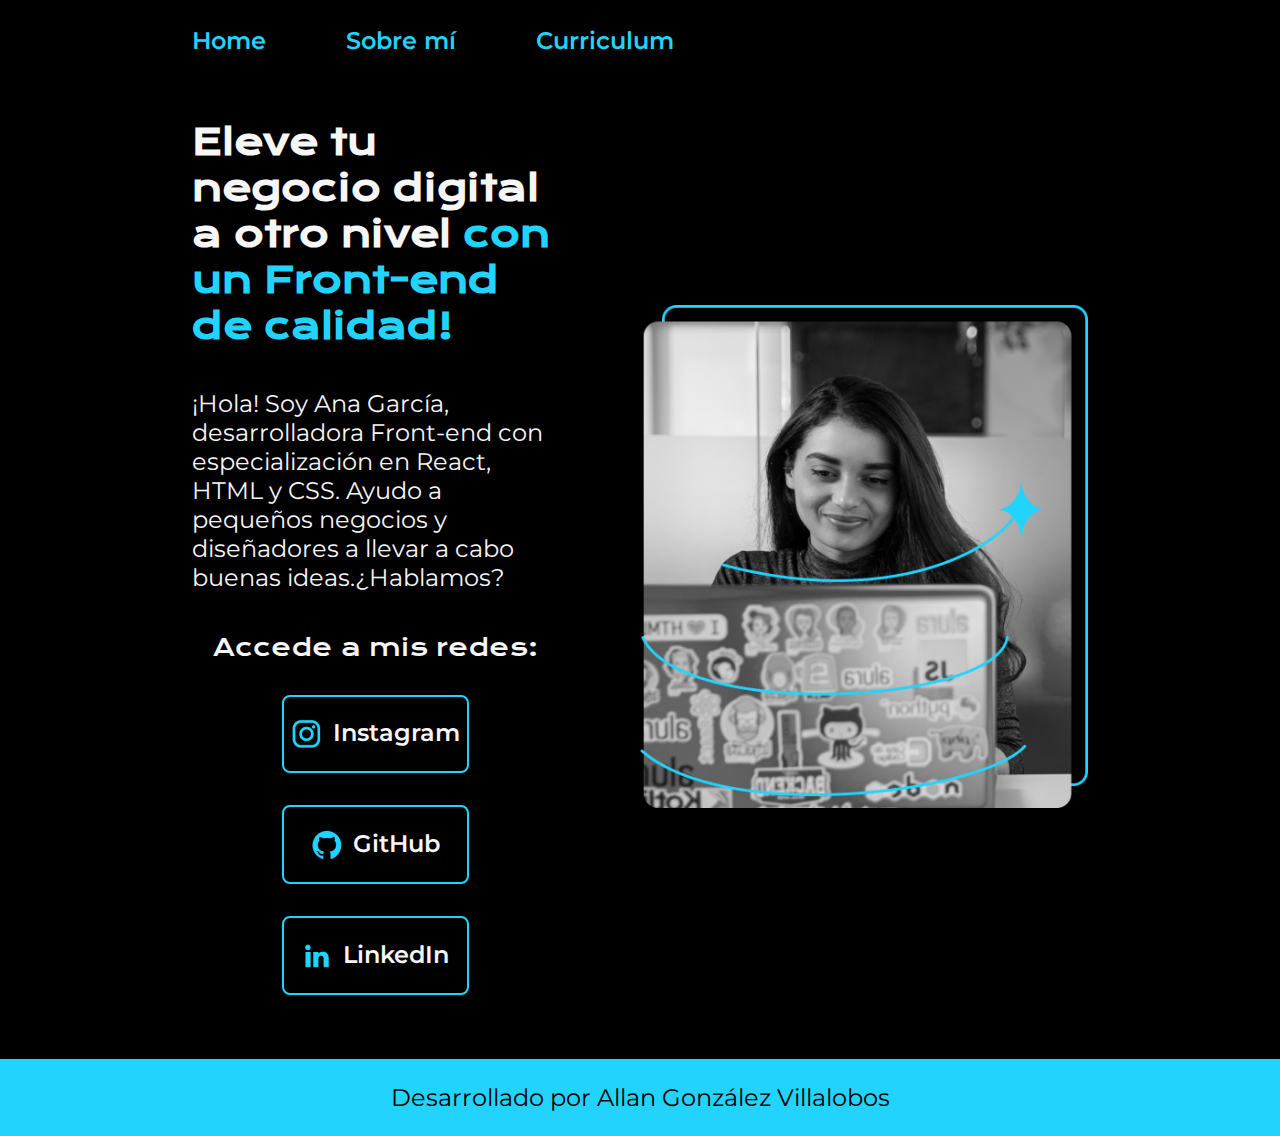
<file: index.html>
<!DOCTYPE html>
<html lang="es-mx">
<head>
    <meta charset="UTF-8"> 
    <!-- <meta http-equiv="X-UA-Compatible" content="IE=edge"> -->
    <meta name="viewport" content="width=device-width, initial-scale=1.0">
    <title>Portafolio</title>
    <link rel="stylesheet" href="styles/style.css">
</head>
<body>
    <header class="header">
        <nav class="header__menu">
            <a class="header__menu__link" href="index.html">Home</a>
            <a class="header__menu__link" href="about.html">Sobre mí</a>
            <a class="header__menu__link" href="curriculum.html">Curriculum</a>
        </nav>
    </header>
    <main class="presentacion">
        <section class="presentacion__contenido">
            <h1 class="presentacion__contenido__titulo">Eleve tu negocio digital a otro nivel <strong class="titulo-destaque">con un Front-end de calidad!</strong></h1>
            <p class="presentacion__contenido__texto">¡Hola! Soy Ana García, desarrolladora Front-end con especialización en React, HTML y CSS. Ayudo a pequeños negocios y diseñadores a llevar a cabo buenas ideas.¿Hablamos?</p>
            <div class="presentacion__enlaces">
                <h2 class="presentacion__enlaces__subtitulo">Accede a mis redes:</h2>
                <a class="presentacion__enlaces__link" href="https://instagram.com/"><img src="assets/instagram.png" alt="instagram-logo">Instagram</a>
                <a class="presentacion__enlaces__link" href="https://github.com/"><img src="assets/github.png" alt="github-logo">GitHub</a>
                <a class="presentacion__enlaces__link" href="https://LinkedIn.com/"><img src="assets/linkedin.png" alt="linkedin-logo">LinkedIn</a>
            </div> 
        </section>
        <img class="presentacion__imagen" src="assets/imagen.png" alt="Foto de Ana García desarrolando un proyecto">
    </main>
    <footer class="footer">
        <p>Desarrollado por Allan González Villalobos</p>
    </footer>
</body>
</html>
</file>
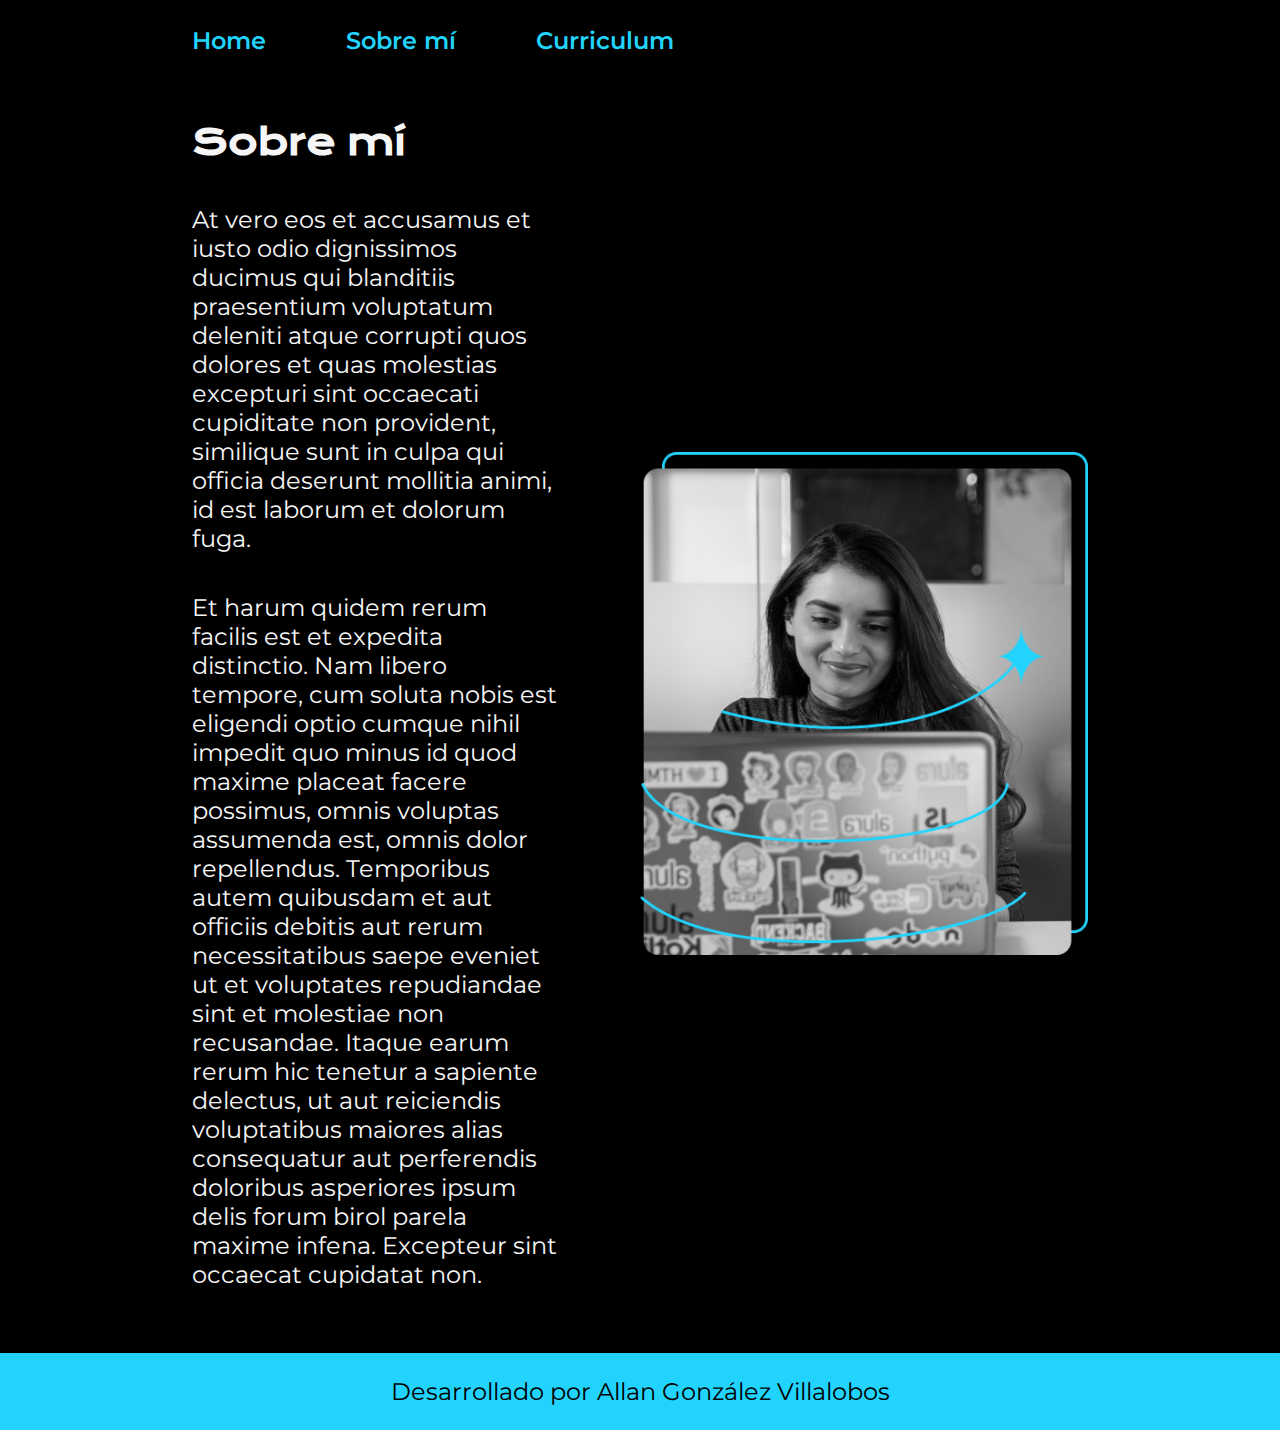
<file: about.html>
<!DOCTYPE html>
<html lang="es-mx">
<head>
    <meta charset="UTF-8">
    <meta name="viewport" content="width=device-width, initial-scale=1.0">
    <title>Portafolio</title>
    <link rel="stylesheet" href="styles/style.css">
</head>
<body>
    <header class="header">
        <nav class="header__menu">
            <a class="header__menu__link" href="index.html">Home</a>
            <a class="header__menu__link" href="about.html">Sobre mí</a>
            <a class="header__menu__link" href="curriculum.html">Curriculum</a>
        </nav>
    </header>
    <main class="presentacion">
        <section class="presentacion__contenido">
            <h1 class="presentacion__contenido__titulo">Sobre mí</h1>
            <p class="presentacion__contenido__texto">At vero eos et accusamus et iusto odio dignissimos ducimus qui blanditiis praesentium voluptatum deleniti atque corrupti quos dolores et quas molestias excepturi sint occaecati cupiditate non provident, similique sunt in culpa qui officia deserunt mollitia animi, id est laborum et dolorum fuga.</p>
            <p class="presentacion__contenido__texto">Et harum quidem rerum facilis est et expedita distinctio. Nam libero tempore, cum soluta nobis est eligendi optio cumque nihil impedit quo minus id quod maxime placeat facere possimus, omnis voluptas assumenda est, omnis dolor repellendus. Temporibus autem quibusdam et aut officiis debitis aut rerum necessitatibus saepe eveniet ut et voluptates repudiandae sint et molestiae non recusandae. Itaque earum rerum hic tenetur a sapiente delectus, ut aut reiciendis voluptatibus maiores alias consequatur aut perferendis doloribus asperiores ipsum delis forum birol parela maxime infena. Excepteur sint occaecat cupidatat non.</p>
        </section>
        <img class="presentacion__imagen" src="assets/imagen.png" alt="Foto de Ana García desarrolando un proyecto">
    </main>
    <footer class="footer">
        <p>Desarrollado por Allan González Villalobos</p>
    </footer>
</body>
</html>
</file>
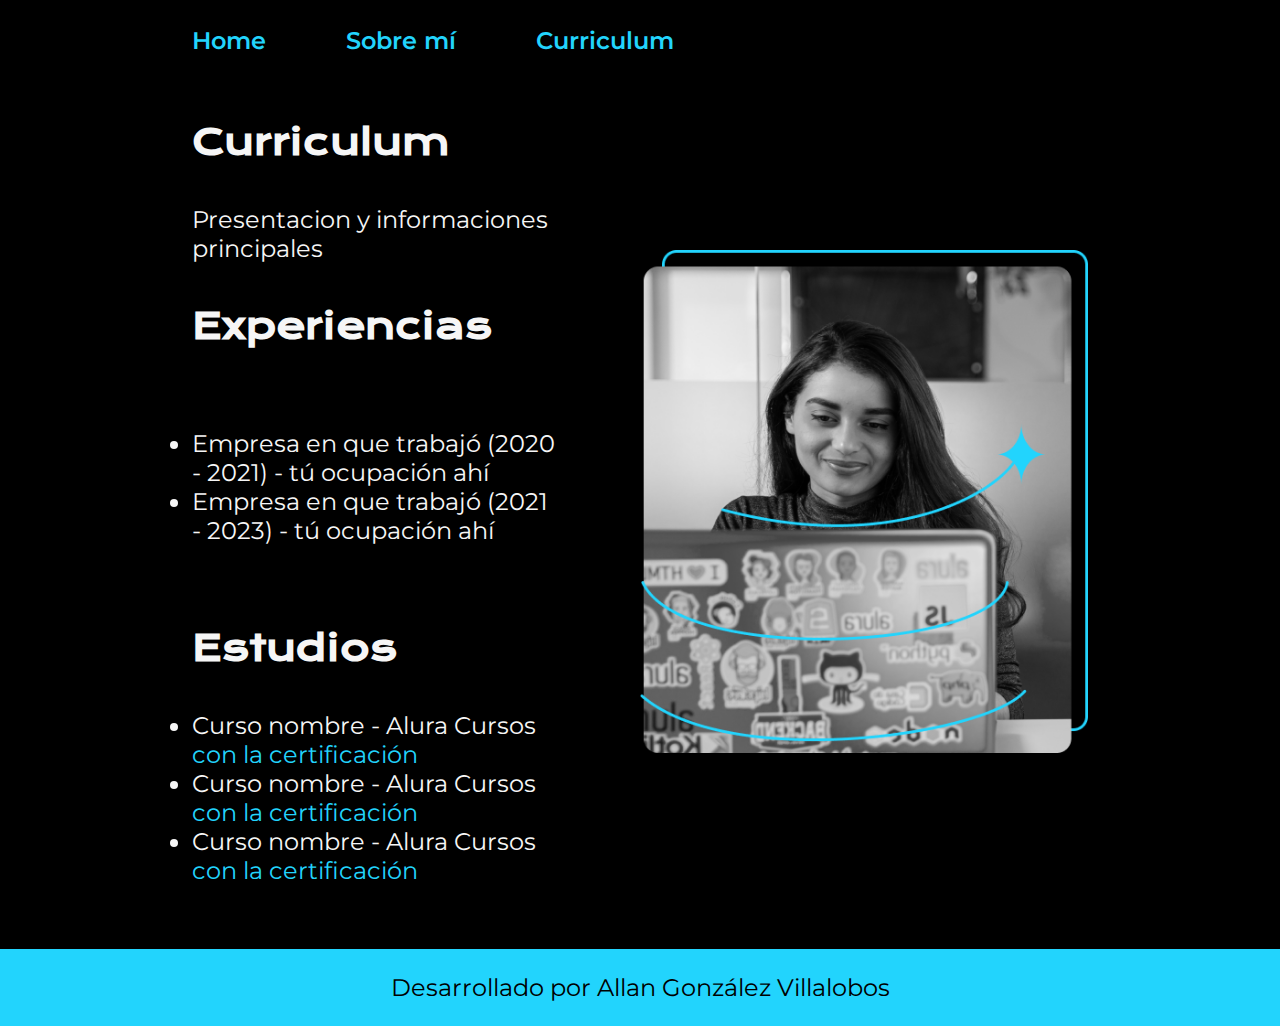
<file: curriculum.html>
<!DOCTYPE html>
<html lang="en">
<head>
    <meta charset="UTF-8">
    <meta name="viewport" content="width=device-width, initial-scale=1.0">
    <title>Portafolio</title>
    <link rel="stylesheet" href="styles/style.css">
</head>
<body>
    <header class="header">
        <nav class="header__menu">
            <a class="header__menu__link" href="index.html">Home</a>
            <a class="header__menu__link" href="about.html">Sobre mí</a>
            <a class="header__menu__link" href="curriculum.html">Curriculum</a>
        </nav>
    </header>
    <main class="presentacion">
        <section class="presentacion__contenido">
            <h1 class="presentacion__contenido__titulo">
                Curriculum</h1>
                <p class="presentacion__contenido__texto">
                    Presentacion y informaciones principales

                </p>
                <h2 class="presentacion__contenido__titulo">Experiencias</h2>
                <p class="presentacion__contenido__texto">
                    <ul class="presentacion__contenido__texto">
                        <li> Empresa en que trabajó (2020 - 2021) - tú ocupación ahí </li>
                        <li> Empresa en que trabajó (2021 - 2023) - tú ocupación ahí </li>
                    </ul>
                </p>
                <h2 class="presentacion__contenido__titulo">Estudios</h2>
                <div class="presentacion__contenido__texto">
                    <ul class="presentacion__contenido__texto">
                        <li>Curso nombre - Alura Cursos <a href="linkdelacertificacion">con la certificación</a> </li>
                        <li>Curso nombre - Alura Cursos <a href="linkdelacertificacion">con la certificación</a></li>
                        <li>Curso nombre - Alura Cursos <a href="linkdelacertificacion">con la certificación</a></li>
                    </ul>
                </div>
               
        </section>
            <img class="presentacion__imagen" src="./assets/imagen.png" alt="Foto de Ana García desarrolando un proyecto">
    </main>
    <footer class="footer">
        <p>Desarrollado por Allan González Villalobos</p>
    </footer>
</body>
</html>
</file>
<file: styles/style.css>
/* @import url('https://fonts.googleapis.com/css2?family=Krona+One&display=swap'); */
@import url('https://fonts.googleapis.com/css2?family=Krona+One&family=Montserrat:ital,wght@0,100..900;1,100..900&display=swap');
:root{
    --color-primario: #000000;
    --color-secundario: #f6f6f6;
    --color-terciario: #22d4fd;
    --color-hover:#272727;
    /*  */
    --fuente-montserrat: "Montserrat", sans-serif;
    --fuente-krona: "Krona One", sans-serif;
}
*{
    padding: 0;
    margin: 0;
}
body{
    background-color: var(--color-primario);
    color: var(--color-secundario);
    /* height: 100vh; */
    box-sizing: border-box;
}
.header{
    padding: 2% 0% 0% 15%;
}
.header__menu {
    display: flex;
    gap: 5rem;
}
.header__menu__link {
    font-family: var(--fuente-montserrat);
    font-size: 1.5rem;
    font-weight: 600;
    color: var(--color-terciario);
    text-decoration: none;
}
.header__menu__link:hover {
    color: #007bff;
}
.presentacion{
    display: flex;
    align-items: center;
    padding: 5% 15%;
    justify-content: space-between;
    gap: 82px;
}
.presentacion__contenido{
    width: 50%;
    display: flex;
    flex-direction: column;
    gap: 2.5rem;
}
.presentacion__contenido__titulo{
    font-size: 2.25rem;
    font-family: var(--fuente-krona);

}
.titulo-destaque{
    color:var(--color-terciario);
}
.presentacion__contenido__texto{
    font-size: 1.5rem;
    font-family: var(--fuente-montserrat);
}
.presentacion__enlaces{
    display: flex;
    justify-content: space-between;
    flex-direction: column;
    align-items: center;
    gap: 2rem;
}
.presentacion__enlaces__subtitulo{
    font-family: var(--fuente-krona);
    font-size: 1.5rem;
    font-weight: 400;
}
.presentacion__enlaces__link{
    width: 23.625rem;
    /* background-color: #22d4fd; */
    text-align: center;
    padding: 1.34rem 0;
    border-radius: 0.5rem;
    font-family: var(--fuente-montserrat);
    font-size: 1.5rem;
    font-weight: 600;
    text-decoration: none;
    color: var(--color-secundario);
    border: 0.125rem solid var(--color-terciario);
    display: flex;
    justify-content: center;
    gap: 0.625rem;
    width: 50%;
}
.presentacion__enlaces__link:hover{
    background-color: var(--color-hover);
}
.presentacion__imagen{
    width: 50%;

}
.footer{
    background-color: var(--color-terciario);
    padding: 1.5rem;
    color: var(--color-primario);
    text-align: center;
    font-family: var(--fuente-montserrat);
    font-size: 1.5rem;
    font-weight: 400;
}
.presentacion__contenido__texto a{
    text-decoration: none;
    color: var(--color-terciario);
}
@media(max-width: 1200px){
    .header{
        padding: 10%;
    }
    .header__menu{
        justify-content: center;
    }
    .presentacion{
        flex-direction: column-reverse;
        padding: 5%;
    }
    .presentacion__contenido{
        width: auto;
    }
}
</file>
